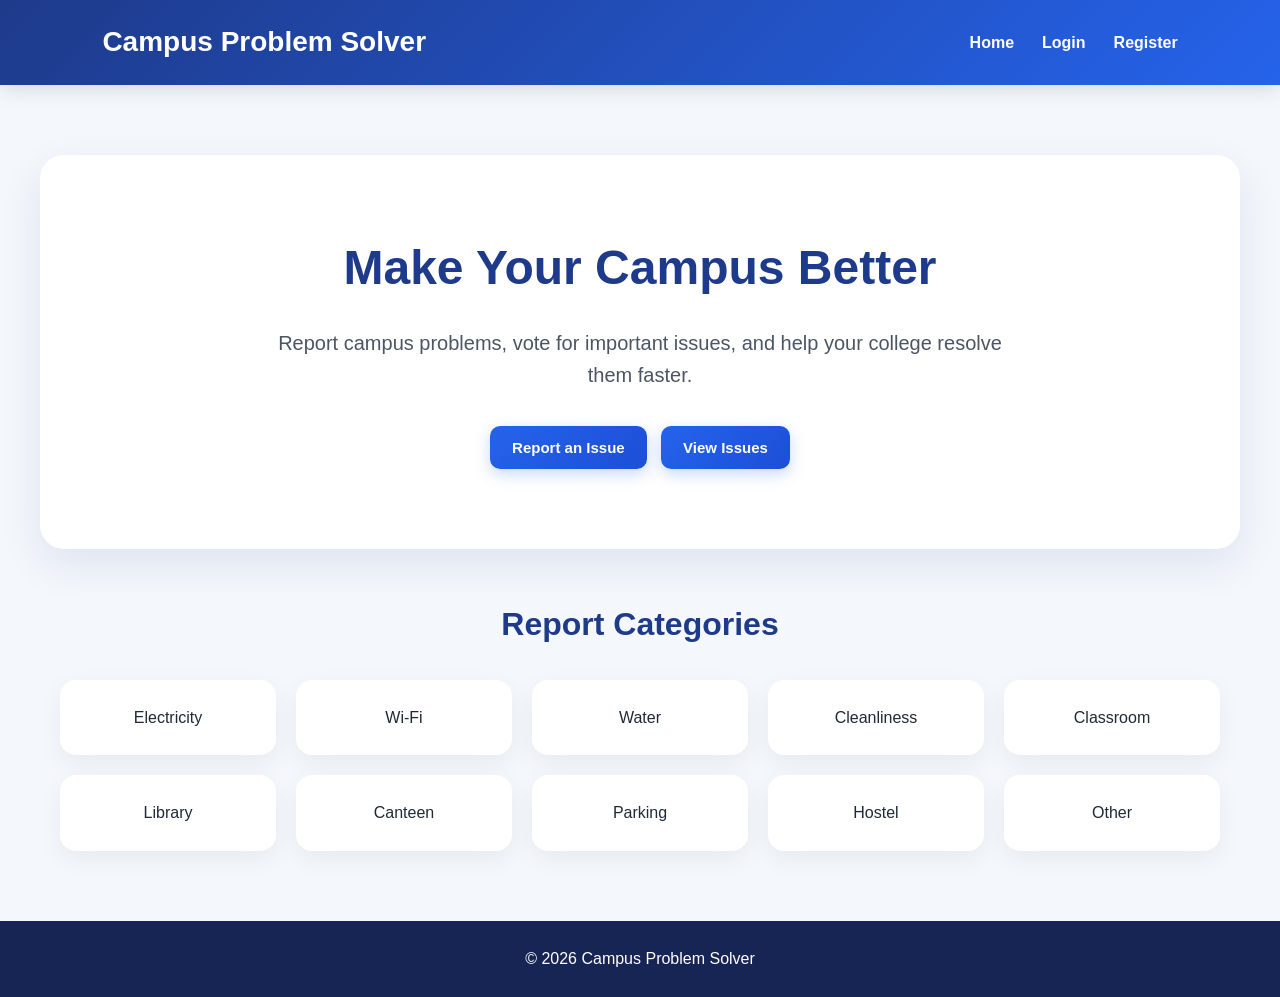
<file: index.html>
<!DOCTYPE html>
<html lang="en">
<head>
    <meta charset="UTF-8">
    <meta name="viewport" content="width=device-width, initial-scale=1.0">
    <title>Campus Problem Solver</title>
    <link rel="stylesheet" href="css/style.css">
</head>

<body>

    <header>
        <h1>Campus Problem Solver</h1>

        <nav>
            <a href="index.html">Home</a>
            <a href="login.html">Login</a>
            <a href="register.html">Register</a>
        </nav>
    </header>

    <main>

        <section class="hero">
            <h2>Make Your Campus Better</h2>

            <p>
                Report campus problems, vote for important issues,
                and help your college resolve them faster.
            </p>

            <button onclick="location.href='report.html'">
                Report an Issue
            </button>

            <button onclick="location.href='dashboard.php'">
                View Issues
            </button>
        </section>

        <section class="categories">
            <h2>Report Categories</h2>

            <div class="category-grid">

                <div class="category-card">Electricity</div>
                <div class="category-card">Wi-Fi</div>
                <div class="category-card">Water</div>
                <div class="category-card">Cleanliness</div>
                <div class="category-card">Classroom</div>
                <div class="category-card">Library</div>
                <div class="category-card">Canteen</div>
                <div class="category-card">Parking</div>
                <div class="category-card">Hostel</div>
                <div class="category-card">Other</div>

            </div>
        </section>

    </main>

    <footer>
        <p>© 2026 Campus Problem Solver</p>
    </footer>

</body>
</html>
</file>
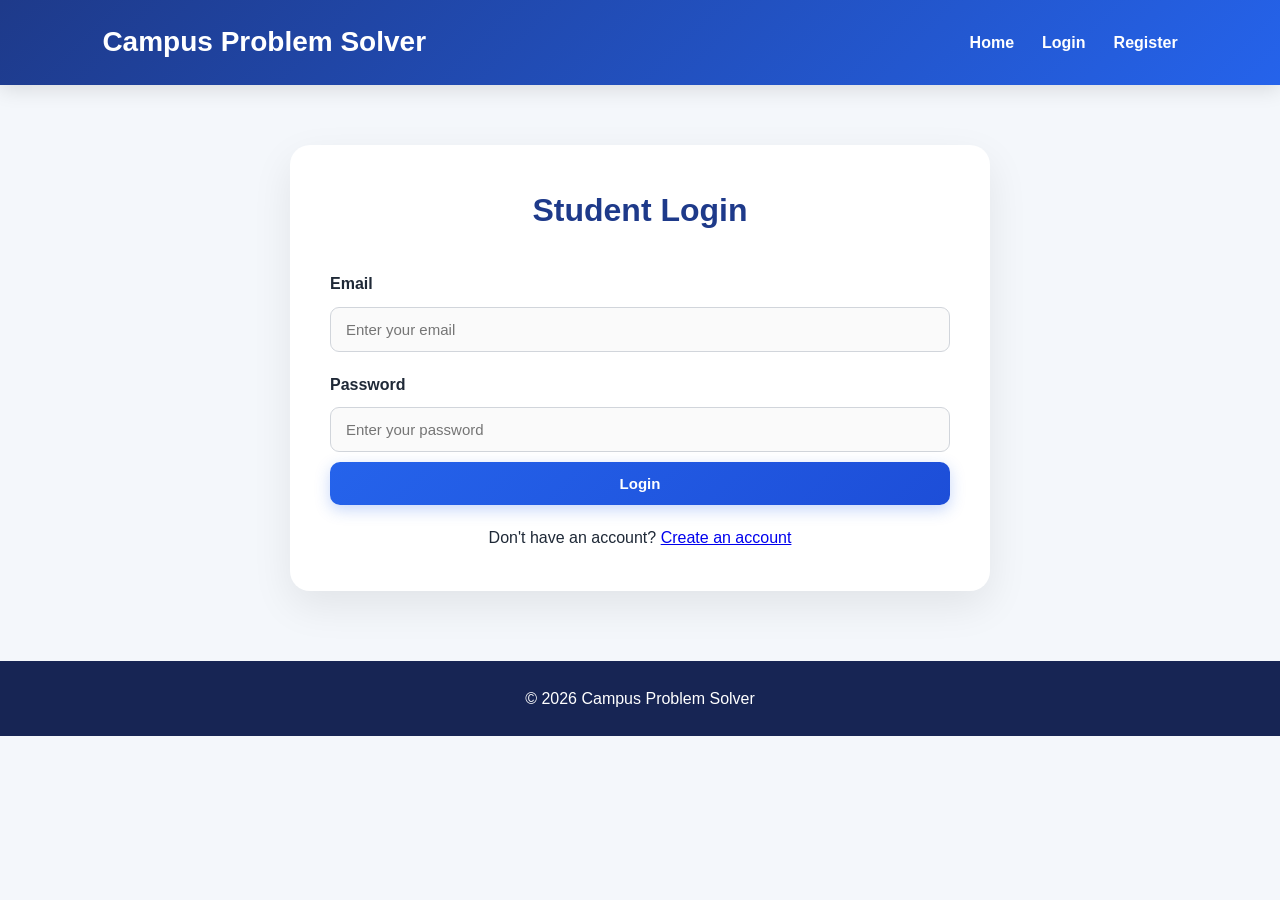
<file: login.html>
<!DOCTYPE html>
<html lang="en">
<head>
    <meta charset="UTF-8">
    <meta name="viewport" content="width=device-width, initial-scale=1.0">
    <title>Student Login - Campus Problem Solver</title>
    <link rel="stylesheet" href="css/style.css">
</head>

<body>

    <header>
        <h1>Campus Problem Solver</h1>

        <nav>
            <a href="index.html">Home</a>
            <a href="login.html">Login</a>
            <a href="register.html">Register</a>
        </nav>
    </header>

    <main>

        <section class="form-container">

            <h2>Student Login</h2>

            <form action="php/login.php" method="POST">

                <label for="email">Email</label>
                <input
                    type="email"
                    id="email"
                    name="email"
                    placeholder="Enter your email"
                    required
                >

                <label for="password">Password</label>
                <input
                    type="password"
                    id="password"
                    name="password"
                    placeholder="Enter your password"
                    required
                >

                <button type="submit">Login</button>

            </form>

            <p style="text-align: center; margin-top: 20px;">
                Don't have an account?
                <a href="register.html">Create an account</a>
            </p>

        </section>

    </main>

    <footer>
        <p>© 2026 Campus Problem Solver</p>
    </footer>

</body>
</html>
</file>
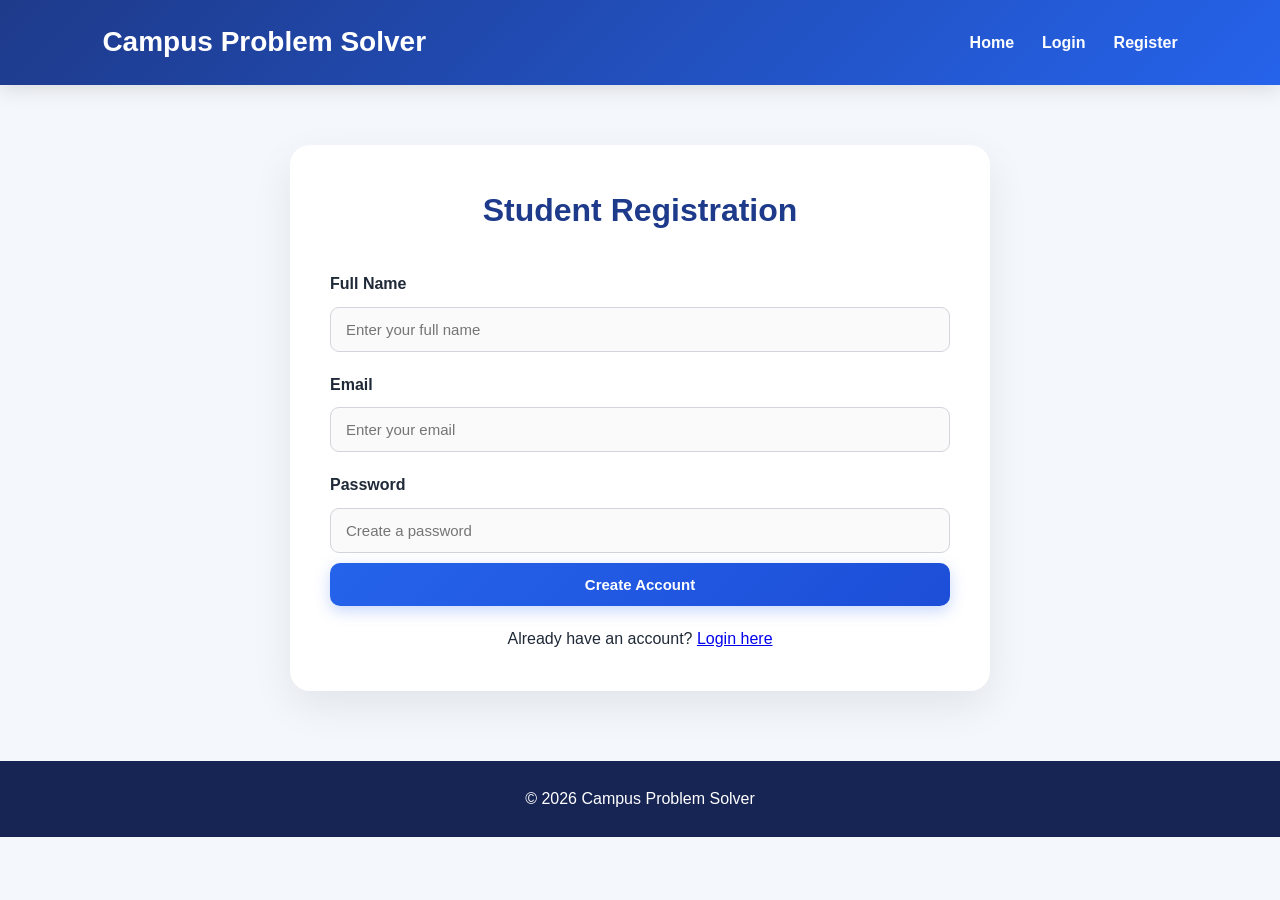
<file: register.html>
<!DOCTYPE html>
<html lang="en">

<head>
    <meta charset="UTF-8">
    <meta name="viewport" content="width=device-width, initial-scale=1.0">

    <title>Student Registration | Campus Problem Solver</title>

    <link rel="stylesheet" href="css/style.css">
</head>

<body>

    <header>
        <h1>Campus Problem Solver</h1>

        <nav>
            <a href="index.html">Home</a>
            <a href="login.html">Login</a>
            <a href="register.html">Register</a>
        </nav>
    </header>

    <main>

        <section class="form-container">

            <h2>Student Registration</h2>

            <form action="php/register.php" method="POST">

                <label for="name">Full Name</label>

                <input
                    type="text"
                    id="name"
                    name="name"
                    placeholder="Enter your full name"
                    required
                >

                <label for="email">Email</label>

                <input
                    type="email"
                    id="email"
                    name="email"
                    placeholder="Enter your email"
                    required
                >

                <label for="password">Password</label>

                <input
                    type="password"
                    id="password"
                    name="password"
                    placeholder="Create a password"
                    required
                >

                <button type="submit">
                    Create Account
                </button>

            </form>

            <p style="text-align: center; margin-top: 20px;">
                Already have an account?
                <a href="login.html">Login here</a>
            </p>

        </section>

    </main>

    <footer>
        <p>© 2026 Campus Problem Solver</p>
    </footer>

</body>

</html>
</file>
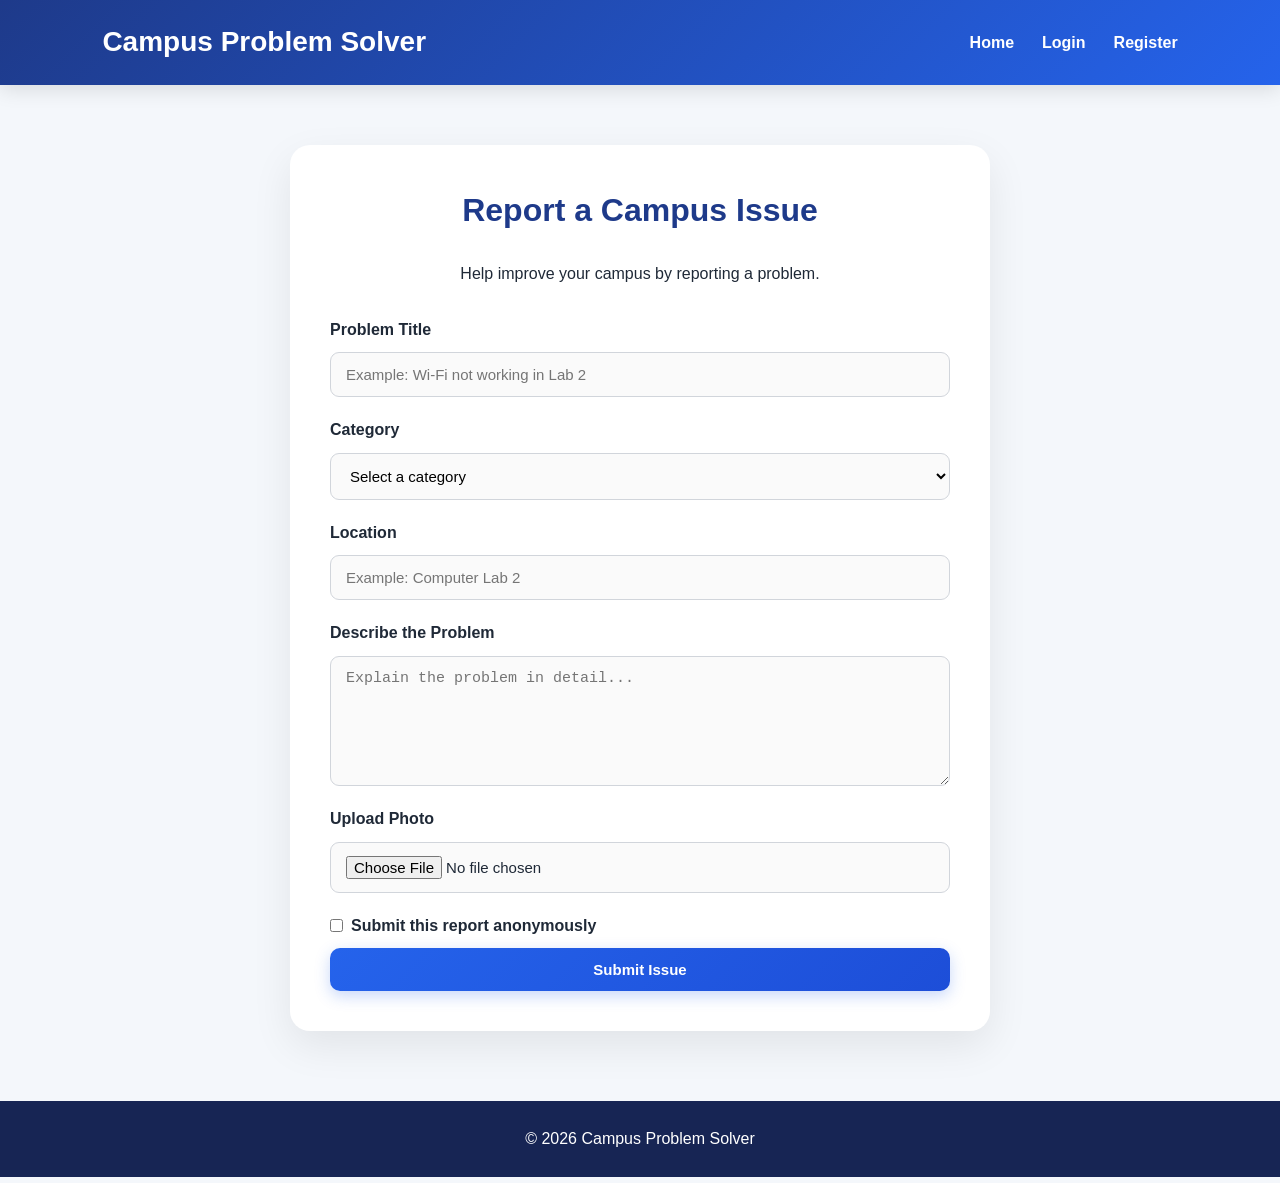
<file: report.html>
<!DOCTYPE html>
<html lang="en">

<head>
    <meta charset="UTF-8">
    <meta name="viewport" content="width=device-width, initial-scale=1.0">

    <title>Report an Issue | Campus Problem Solver</title>

    <link rel="stylesheet" href="css/style.css">
</head>

<body>

    <header>
        <h1>Campus Problem Solver</h1>

        <nav>
            <a href="index.html">Home</a>
            <a href="login.html">Login</a>
            <a href="register.html">Register</a>
        </nav>
    </header>

    <main>

        <section class="form-container">

            <h2>Report a Campus Issue</h2>

            <p style="text-align: center; margin-bottom: 20px;">
                Help improve your campus by reporting a problem.
            </p>

            <form action="php/submit_issue.php" method="POST" enctype="multipart/form-data">

                <label for="title">Problem Title</label>

                <input
                    type="text"
                    id="title"
                    name="title"
                    placeholder="Example: Wi-Fi not working in Lab 2"
                    required
                >

                <label for="category">Category</label>

                <select id="category" name="category" required>

                    <option value="">Select a category</option>

                    <option value="electricity">Electricity</option>
                    <option value="wifi">Wi-Fi</option>
                    <option value="water">Water</option>
                    <option value="cleanliness">Cleanliness</option>
                    <option value="classroom">Classroom</option>
                    <option value="library">Library</option>
                    <option value="canteen">Canteen</option>
                    <option value="parking">Parking</option>
                    <option value="hostel">Hostel</option>
                    <option value="other">Other</option>

                </select>

                <label for="location">Location</label>

                <input
                    type="text"
                    id="location"
                    name="location"
                    placeholder="Example: Computer Lab 2"
                    required
                >

                <label for="description">Describe the Problem</label>

                <textarea
                    id="description"
                    name="description"
                    rows="6"
                    placeholder="Explain the problem in detail..."
                    required
                ></textarea>

                <label for="photo">Upload Photo</label>

                <input
                    type="file"
                    id="photo"
                    name="photo"
                    accept="image/*"
                >

                <div style="display: flex; align-items: center; gap: 8px; margin-top: 10px;">

                    <input
                        type="checkbox"
                        id="anonymous"
                        name="anonymous"
                        style="width: auto;"
                    >

                    <label for="anonymous" style="margin: 0;">
                        Submit this report anonymously
                    </label>

                </div>

                <button type="submit">
                    Submit Issue
                </button>

            </form>

        </section>

    </main>

    <footer>
        <p>© 2026 Campus Problem Solver</p>
    </footer>

</body>

</html>
</file>
<file: css/style.css>
* {
    margin: 0;
    padding: 0;
    box-sizing: border-box;
}

html {
    scroll-behavior: smooth;
}

body {
    font-family: Arial, sans-serif;
    background: #f4f7fb;
    color: #1f2937;
    line-height: 1.6;
}

/* HEADER */

header {
    background: linear-gradient(135deg, #1e3a8a, #2563eb);
    color: white;
    padding: 20px 8%;
    display: flex;
    align-items: center;
    justify-content: space-between;
    box-shadow: 0 4px 20px rgba(0, 0, 0, 0.12);
    position: sticky;
    top: 0;
    z-index: 1000;
}

header h1 {
    font-size: 28px;
    font-weight: 700;
}

nav {
    display: flex;
    align-items: center;
    gap: 28px;
}

nav a {
    color: white;
    text-decoration: none;
    font-weight: 600;
    position: relative;
    transition: 0.3s ease;
}

nav a::after {
    content: "";
    position: absolute;
    width: 0;
    height: 2px;
    left: 0;
    bottom: -6px;
    background: white;
    transition: width 0.25s ease;
}

nav a:hover::after {
    width: 100%;
}

nav a:hover {
    transform: translateY(-2px);
}

/* BUTTONS */

button {
    border: none;
    background: linear-gradient(135deg, #2563eb, #1d4ed8);
    color: white;
    padding: 13px 22px;
    border-radius: 10px;
    font-size: 15px;
    font-weight: 600;
    cursor: pointer;
    transition: all 0.3s ease;
    box-shadow: 0 5px 15px rgba(37, 99, 235, 0.25);
}

button:hover {
    transform: translateY(-3px);
    box-shadow: 0 10px 22px rgba(37, 99, 235, 0.30);
}

button:active {
    transform: translateY(0);
}

/* HOME */

.hero {
    max-width: 1200px;
    margin: 70px auto 50px;
    padding: 75px 40px;
    background: white;
    border-radius: 24px;
    text-align: center;
    box-shadow: 0 15px 40px rgba(30, 58, 138, 0.10);
    animation: fadeUp 0.8s ease;
}

.hero h2 {
    font-size: 48px;
    color: #1e3a8a;
    margin-bottom: 20px;
}

.hero p {
    max-width: 750px;
    margin: 0 auto 30px;
    font-size: 20px;
    color: #4b5563;
}

.hero button {
    margin: 5px;
}

.categories {
    max-width: 1200px;
    margin: 50px auto;
    padding: 0 20px;
}

.categories h2 {
    text-align: center;
    color: #1e3a8a;
    margin-bottom: 30px;
    font-size: 32px;
}

.category-grid {
    display: grid;
    grid-template-columns: repeat(auto-fit, minmax(180px, 1fr));
    gap: 20px;
}

.category-card {
    background: white;
    padding: 25px;
    border-radius: 16px;
    text-align: center;
    box-shadow: 0 8px 25px rgba(0, 0, 0, 0.06);
    transition: all 0.3s ease;
}

.category-card:hover {
    transform: translateY(-7px);
    box-shadow: 0 15px 30px rgba(30, 58, 138, 0.12);
}

/* FORMS */

.form-container {
    width: min(700px, 90%);
    margin: 60px auto;
    padding: 40px;
    background: white;
    border-radius: 20px;
    box-shadow: 0 15px 40px rgba(0, 0, 0, 0.08);
    animation: fadeUp 0.7s ease;
}

.form-container h2 {
    text-align: center;
    color: #1e3a8a;
    margin-bottom: 25px;
    font-size: 32px;
}

.form-container form {
    display: flex;
    flex-direction: column;
    gap: 10px;
}

.form-container label {
    font-weight: 600;
    margin-top: 10px;
}

.form-container input,
.form-container textarea,
.form-container select {
    width: 100%;
    padding: 13px 15px;
    border: 1px solid #d1d5db;
    border-radius: 9px;
    font-size: 15px;
    outline: none;
    transition: all 0.3s ease;
    background: #fafafa;
}

.form-container input:focus,
.form-container textarea:focus,
.form-container select:focus {
    border-color: #2563eb;
    background: white;
    box-shadow: 0 0 0 3px rgba(37, 99, 235, 0.12);
}

.form-container textarea {
    min-height: 130px;
    resize: vertical;
}

/* DASHBOARD */

.dashboard {
    max-width: 1200px;
    margin: 50px auto;
    padding: 20px;
}

.dashboard h2 {
    text-align: center;
    color: #1e3a8a;
    margin-bottom: 10px;
    font-size: 36px;
}

.dashboard-intro {
    text-align: center;
    margin-bottom: 35px;
    color: #4b5563;
    font-size: 17px;
}

.issues-container {
    display: grid;
    grid-template-columns: repeat(3, minmax(0, 1fr));
    gap: 25px;
    align-items: stretch;
}

.issue-card {
    background: white;
    border-radius: 18px;
    padding: 25px;
    box-shadow: 0 8px 25px rgba(0, 0, 0, 0.07);
    border: 1px solid #eef2f7;
    transition: all 0.3s ease;
    animation: fadeUp 0.6s ease;
    display: flex;
    flex-direction: column;
}

.issue-card:hover {
    transform: translateY(-5px);
    box-shadow: 0 15px 35px rgba(30, 58, 138, 0.12);
}

.issue-card h3 {
    color: #1e3a8a;
    font-size: 22px;
    margin: 12px 0;
}

.issue-card p {
    margin: 8px 0;
}

.issue-card form {
    margin-top: auto;
    padding-top: 18px;
}

.issue-card button {
    width: 100%;
}

.category {
    display: inline-block;
    align-self: flex-start;
    background: #e0e7ff;
    color: #1e3a8a;
    padding: 6px 12px;
    border-radius: 20px;
    font-size: 13px;
    font-weight: 700;
    text-transform: capitalize;
}

.status {
    display: inline-block;
    margin-top: 10px;
    padding: 7px 13px;
    border-radius: 20px;
    background: #fff3cd;
    color: #856404;
    font-size: 13px;
    font-weight: 700;
}

.votes {
    margin-top: 15px;
    font-weight: 700;
}

.issue-photo {
    width: 100%;
    max-height: 200px;
    object-fit: cover;
    border-radius: 12px;
    margin-top: 15px;
}

.no-issues {
    text-align: center;
    background: white;
    padding: 50px;
    border-radius: 18px;
    box-shadow: 0 8px 25px rgba(0, 0, 0, 0.07);
}

/* VOTE MESSAGE */

.vote-message {
    max-width: 1100px;
    margin: 20px auto;
    padding: 14px 20px;
    border-radius: 10px;
    text-align: center;
    font-weight: 600;
    animation: fadeUp 0.5s ease;
}

.vote-message.success {
    background: #ecfdf5;
    color: #047857;
    border: 1px solid #a7f3d0;
}

.vote-message.already {
    background: #fffbeb;
    color: #b45309;
    border: 1px solid #fde68a;
}

/* ADMIN */

.admin-dashboard {
    max-width: 1200px;
    margin: 50px auto;
    padding: 20px;
}

.admin-header {
    text-align: center;
    margin-bottom: 35px;
}

.admin-header h2 {
    color: #1e3a8a;
    font-size: 38px;
    margin-bottom: 8px;
}

.admin-header p {
    color: #6b7280;
    font-size: 17px;
}

.admin-summary {
    display: grid;
    grid-template-columns: repeat(4, 1fr);
    gap: 20px;
    margin-bottom: 45px;
}

.summary-card {
    background: white;
    padding: 25px 15px;
    border-radius: 16px;
    text-align: center;
    box-shadow: 0 8px 25px rgba(0, 0, 0, 0.07);
    border: 1px solid #eef2f7;
    transition: all 0.3s ease;
    animation: fadeUp 0.6s ease;
}

.summary-card:hover {
    transform: translateY(-6px);
    box-shadow: 0 15px 30px rgba(37, 99, 235, 0.12);
}

.summary-card h3 {
    font-size: 34px;
    color: #2563eb;
    margin-bottom: 5px;
}

.summary-card p {
    color: #6b7280;
    font-weight: 600;
}

.admin-issues > h2 {
    color: #1e3a8a;
    margin-bottom: 20px;
}

.admin-issue-card {
    background: white;
    padding: 25px;
    border-radius: 18px;
    margin-bottom: 22px;
    border: 1px solid #eef2f7;
    box-shadow: 0 8px 25px rgba(0, 0, 0, 0.06);
    transition: all 0.3s ease;
    animation: fadeUp 0.6s ease;
}

.admin-issue-card:hover {
    transform: translateY(-3px);
    box-shadow: 0 14px 30px rgba(30, 58, 138, 0.10);
}

.admin-issue-top {
    display: flex;
    justify-content: space-between;
    align-items: flex-start;
    gap: 20px;
}

.admin-issue-card h3 {
    color: #1e3a8a;
    font-size: 23px;
    margin-top: 10px;
}

.admin-votes {
    background: #f0f4ff;
    color: #1e3a8a;
    padding: 8px 13px;
    border-radius: 20px;
    font-weight: 700;
    white-space: nowrap;
}

.admin-issue-details {
    margin-top: 15px;
}

.admin-issue-details p {
    margin: 9px 0;
}

.reported-date {
    color: #6b7280;
    font-size: 14px;
}

.status-form {
    margin-top: 20px;
    padding-top: 20px;
    border-top: 1px solid #eef2f7;
    display: flex;
    align-items: center;
    gap: 12px;
}

.status-form label {
    font-weight: 600;
}

.status-form select {
    padding: 11px 13px;
    border: 1px solid #d1d5db;
    border-radius: 9px;
    background: #fafafa;
    font-size: 14px;
    outline: none;
}

.status-form select:focus {
    border-color: #2563eb;
    box-shadow: 0 0 0 3px rgba(37, 99, 235, 0.12);
}

/* FOOTER */

footer {
    margin-top: 70px;
    padding: 25px;
    text-align: center;
    background: #172554;
    color: white;
}

/* ANIMATION */

@keyframes fadeUp {
    from {
        opacity: 0;
        transform: translateY(25px);
    }

    to {
        opacity: 1;
        transform: translateY(0);
    }
}

/* RESPONSIVE */

@media (max-width: 900px) {

    .issues-container {
        grid-template-columns: repeat(2, minmax(0, 1fr));
    }

    .admin-summary {
        grid-template-columns: repeat(2, 1fr);
    }

    .admin-issue-top {
        flex-direction: column;
    }

    .status-form {
        flex-wrap: wrap;
    }
}

@media (max-width: 800px) {

    header {
        flex-direction: column;
        gap: 15px;
        text-align: center;
    }

    nav {
        flex-wrap: wrap;
        justify-content: center;
        gap: 15px;
    }

    .hero {
        margin: 40px 20px;
        padding: 50px 25px;
    }

    .hero h2 {
        font-size: 36px;
    }
}

@media (max-width: 600px) {

    .issues-container {
        grid-template-columns: 1fr;
    }

    .admin-summary {
        grid-template-columns: 1fr;
    }

    .admin-dashboard {
        padding: 15px;
    }

    .form-container {
        padding: 25px;
    }

    .hero h2 {
        font-size: 30px;
    }

    .status-form {
        align-items: stretch;
        flex-direction: column;
    }

    .status-form select,
    .status-form button {
        width: 100%;
    }
}
</file>
